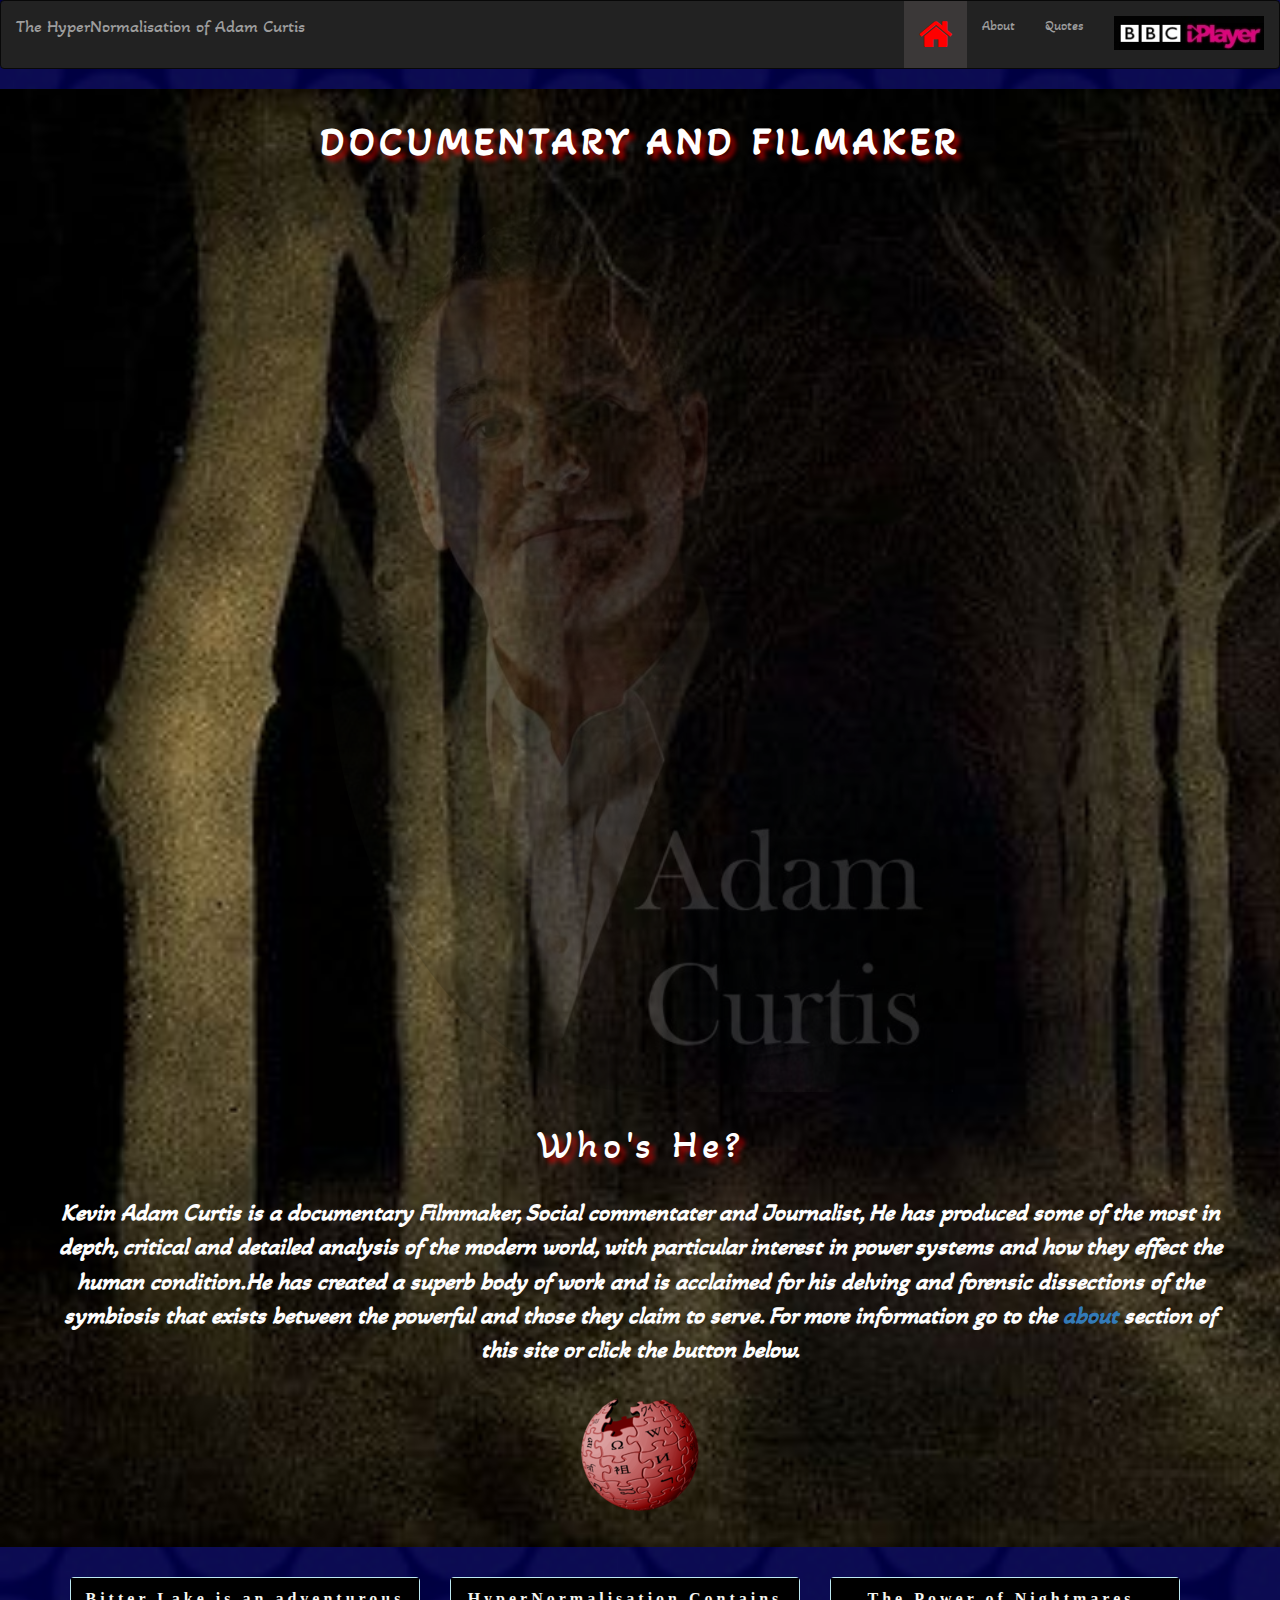
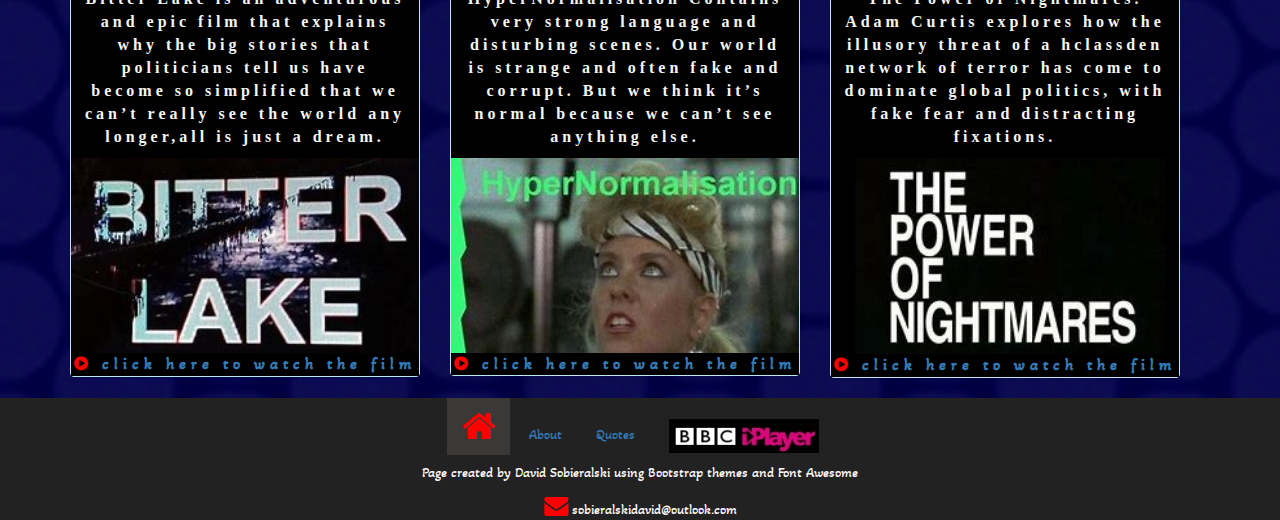
<file: index.html>
<!DOCTYPE html>
<html lang="en">
<head>
    <meta charset="UTF-8">
    <meta http-equiv="X-UA-Compatible" content="IE=edge">
    <meta name="viewport" content="wclassth=device-wclassth, initial-scale=1.0">
    <meta name="description" content="This page will hold information and links about Adam Curtis">
    <meta name="keywords" content="HTML, CSS,">
    <meta name="author" content="David Sobieralski"> 
    <link rel="stylesheet" type="text/css" href="main.css">
    <link rel="stylesheet" href="https://maxcdn.bootstrapcdn.com/bootstrap/3.4.1/css/bootstrap.min.css">
    <link rel="preconnect" href="https://fonts.gstatic.com">
    <link rel="stylesheet" href="https://cdnjs.cloudflare.com/ajax/libs/font-awesome/4.7.0/css/font-awesome.min.css">
    <link href="https://fonts.googleapis.com/css2?family=Akaya+Kanadaka&display=swap" rel="stylesheet">
    <script src="https://ajax.googleapis.com/ajax/libs/jquery/3.5.1/jquery.min.js"></script>
    <script src="https://maxcdn.bootstrapcdn.com/bootstrap/3.4.1/js/bootstrap.min.js"></script>
    <title>Developer site home</title>
   
      
 <html>  
</head>

<body>
<div class="main img-responsive ">  
<!--Creating the Nav bar with responsive scaling-->
<nav class="navbar  navbar-inverse " id="foo">
  <div class="nav-container">
      <div class="navbar-header">
          <button type="button" class="navbar-toggle" data-toggle="collapse" data-target="#myNavbar">
              <span class="icon-bar"></span><span class="icon-bar"></span><span class="icon-bar"></span>
          </button>
          <a class="navbar-brand" href="#">The HyperNormalisation of Adam Curtis</a>
      </div>
      <div class="collapse navbar-collapse" id="myNavbar">
          <ul class="nav navbar-nav navbar-right">
              <li><a class="active" href="#"><i class="fa fa-home" style='font-size:36px'></i></a></li>
              <li><a href="about.html">About</a></li>
              <li><a  href="quotes.html">Quotes</a></li>
              <li id="footer-list"> <a href="https://www.bbc.co.uk/iplayer/group/p0977f8d" target="_blank"><img src="Images/bbciplayer_logo.jpg" alt="bbc iplayer"> </a></li>
          </ul>
     </div>
  </div>
</nav>
<!--Creating the First container for img and some p text -->


<div class="container-fluid">
    <h1 class="margin"><b>DOCUMENTARY AND FILMAKER</b></h1>
    <img class="a-curt" src="Images/OIP (4).jpg" alt="Adam curtis">
    <!-- <h2 class="margin" > -->

<!--Creating the Second container for img and some p text -->

    <h3 class="margin">Who's He?</h3>
    <p class="main-info">Kevin Adam Curtis is a documentary Filmmaker, Social commentater and Journalist, He has produced some of the most in depth, critical and detailed analysis of the modern world, with particular interest in power systems and how they effect the human condition.He has created a superb body of work and is acclaimed for his delving and forensic dissections of the symbiosis that exists between the powerful and those they claim to serve.
        For more information go to the<a href="about.html"> about</a> section of this site or click the button below.
    </p>
    <a  href="https://en.wikipedia.org/wiki/Adam_Curtis#:~:text=Adam%20Curtis%20was%20born%20in%20Dartford%20in%20Kent%2C,introduced%20him%20to%20the%20work%20of%20Robert%20Rauschenberg." target="_blank"><img class="wiki" src="Images/Wikipedia_logo_red.png"></a>
</div> 
<!-- Creating the Third container for imgs and some p text -->
<div class="container ">    
    <div class="row">
      <div class="col-md-4">
        <div class="panel panel-info ">
          <div class="img-head ">
                  Bitter Lake is an adventurous and epic film that explains why the big stories that politicians tell us have become so simplified that we can’t really see the world any longer,all is just a dream.
          </div>
            <div class="img-body ">
              <img src="Images/bitterLake (2).jpg" class="img-responsive" style="width:100%" alt="bitter lake">
            </div>
            <div class="img-foot ">
              <a href="https://www.bbc.co.uk/iplayer/episode/p02gyz6b/bitter-lake" target="_blank"><i class='fa fa-play-circle'></i> click here to watch the film</a>
            </div>
        </div>
      </div>
      <div class="col-md-4"> 
        <div class="panel panel-info">
          <div class="img-head">HyperNormalisation Contains very strong language and disturbing scenes. Our world is strange and often fake and corrupt. But we think it’s normal because we can’t see anything else.</div>
            <div class="img-body"><img src="Images/hyper (2).jpg" class="img-responsive" style="width:100%" alt="hyper norm">
            </div>
            <div class="img-foot"><a href="https://www.bbc.co.uk/iplayer/episode/p04b183c/hypernormalisation" target="_blank"><i class='fa fa-play-circle'></i> click here to watch the film</a>
            </div>
      </div>
     </div>
          <div class="col-md-4"> 
            <div class="panel panel-info " >
                <div class="img-head">
                  The Power of Nightmares. Adam Curtis explores how the illusory threat of a hclassden network of terror has come to dominate global politics, with fake fear and distracting fixations.
            </div>

                <div class="img-body">
                  <img  src="Images/thePowerOfNightmares (3).jpg" class="img-responsive" style="width:100%" alt="power of nightmares">
                </div>

                
                <div class="img-foot">
                  <a href="https://www.bbc.co.uk/iplayer/episodes/p088s5k4/the-power-of-nightmares"target="_blank"><i class='fa fa-play-circle'></i> click here to watch the film</a>
            </div>
        </div>
        </div>
    </div>
</div>
      
    

 
<!-- Footer -->
<footer class="footer text-center">
  
  
     <ul class="nav navbar-inverse" >
            <li id="footer-list"><a class="active" href="#"><i class="fa fa-home" style='font-size:36px'></i></a></li>
            <li id="footer-list"><a href="about.html">About</a></li>
            <li id="footer-list"><a href="quotes.html">Quotes</a></li>
            <li id="footer-list"> <a href="https://www.bbc.co.uk/iplayer/group/p0977f8d" target="_blank"><img src="Images/bbciplayer_logo.jpg" alt="bbc iplayer"> </a></li>
            <p>Page created by David Sobieralski using  Bootstrap themes and Font Awesome</p>
     <i class="fa fa-envelope" style="font-size:24px"></i> sobieralskidavid@outlook.com
            
    </ul>
    

    
  </footer>
</div> 
</body>
</html>
</file>
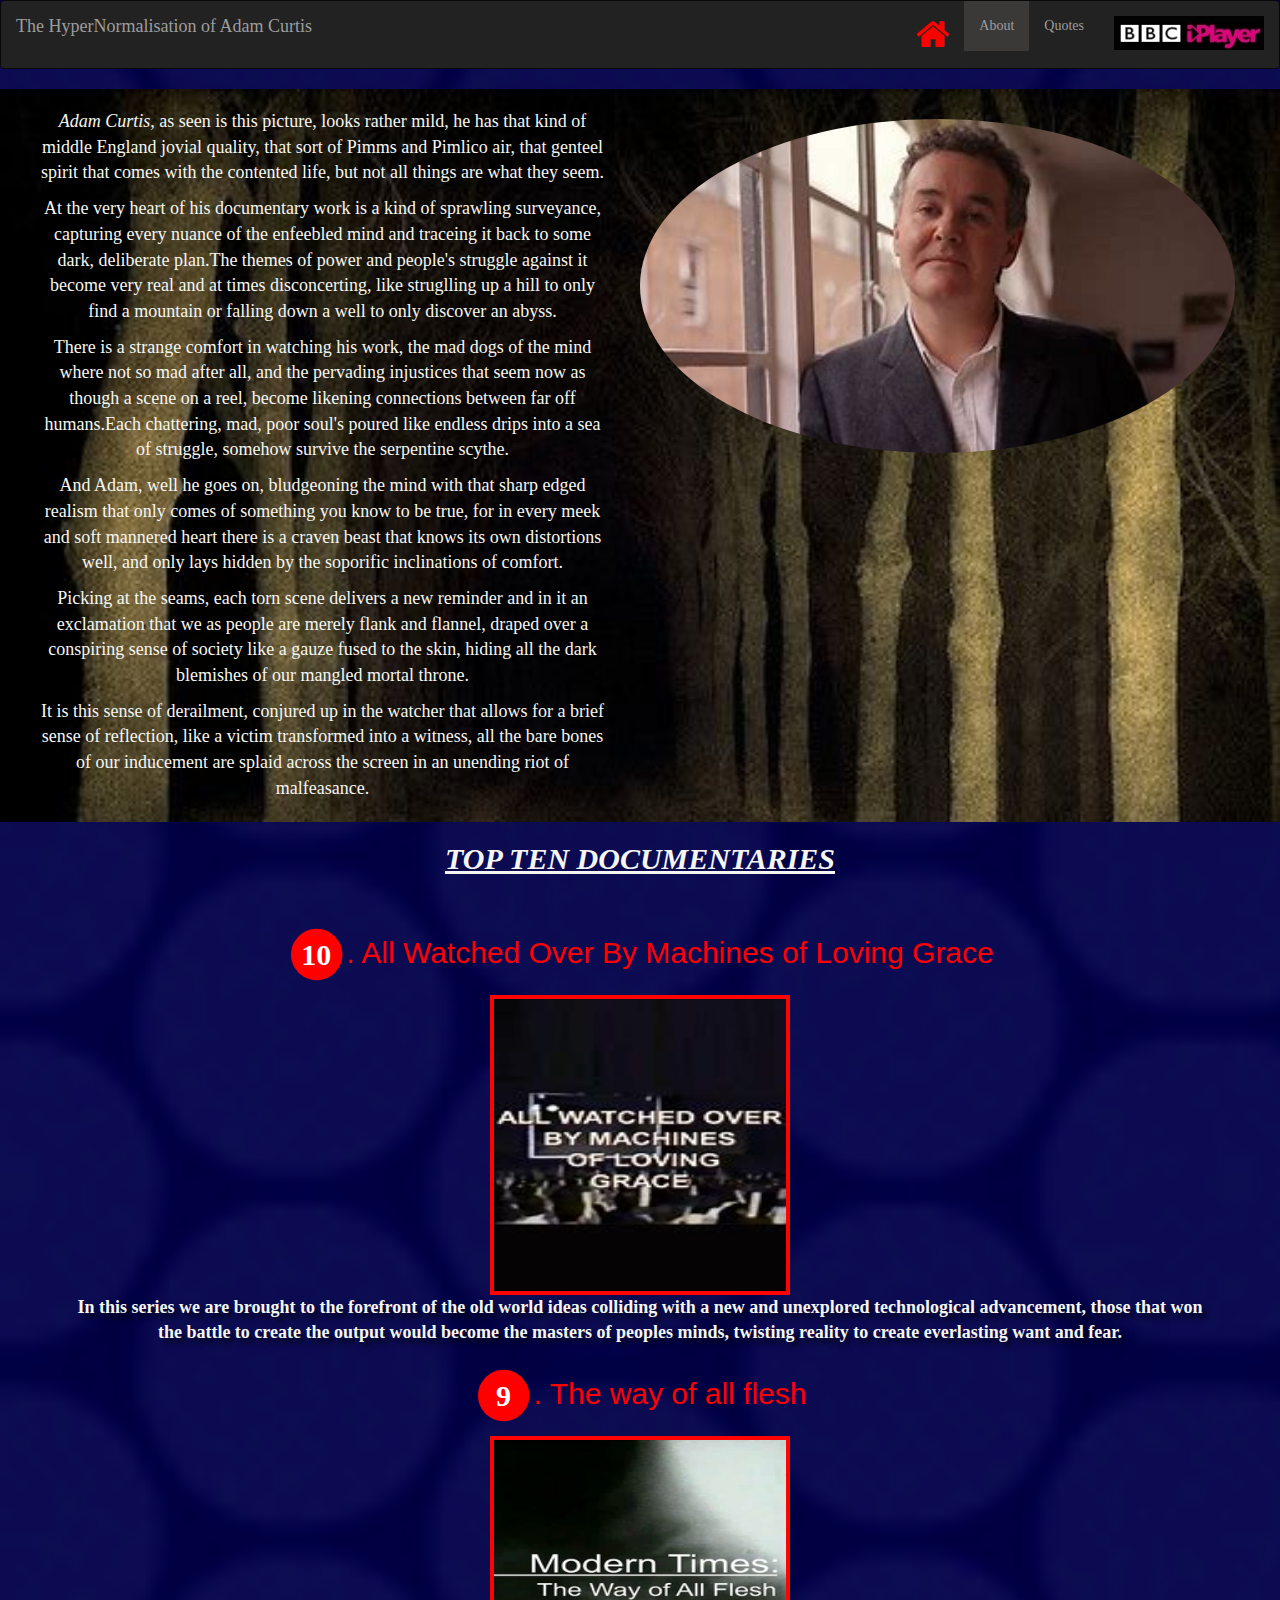
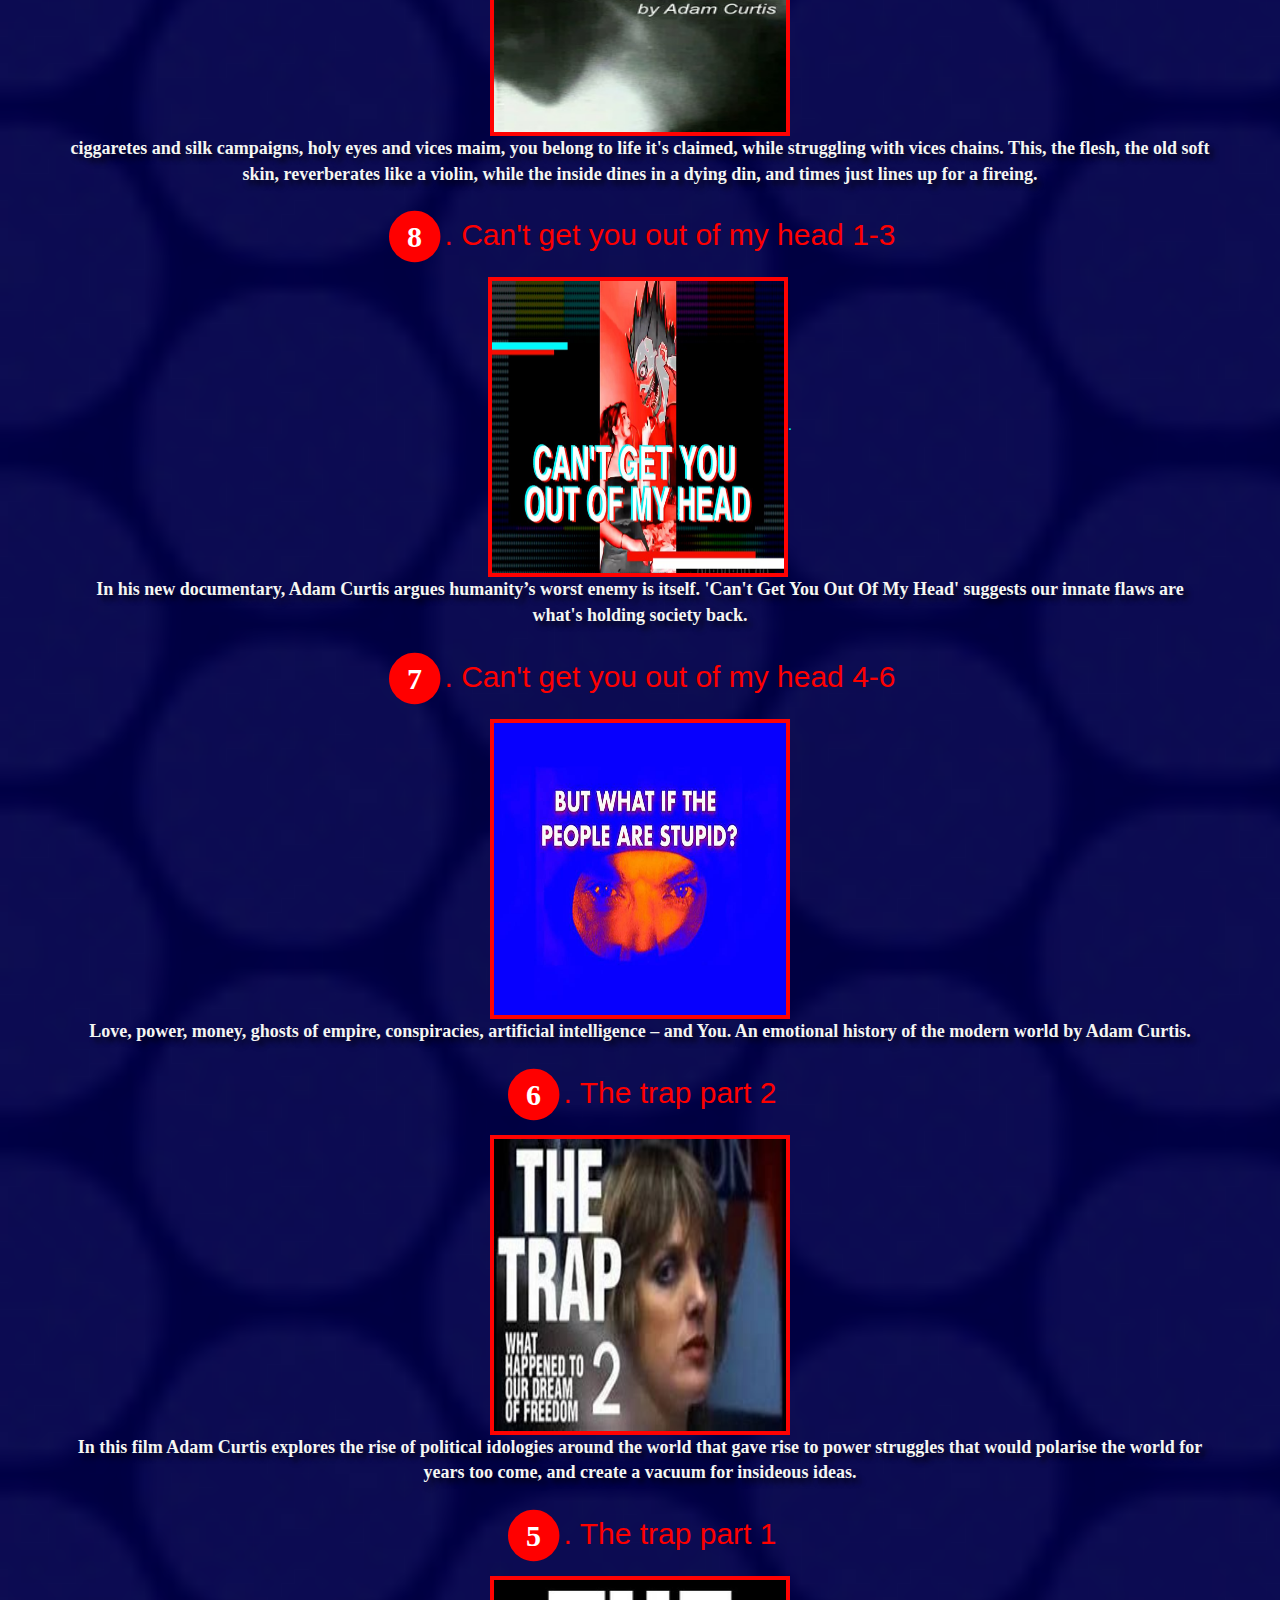
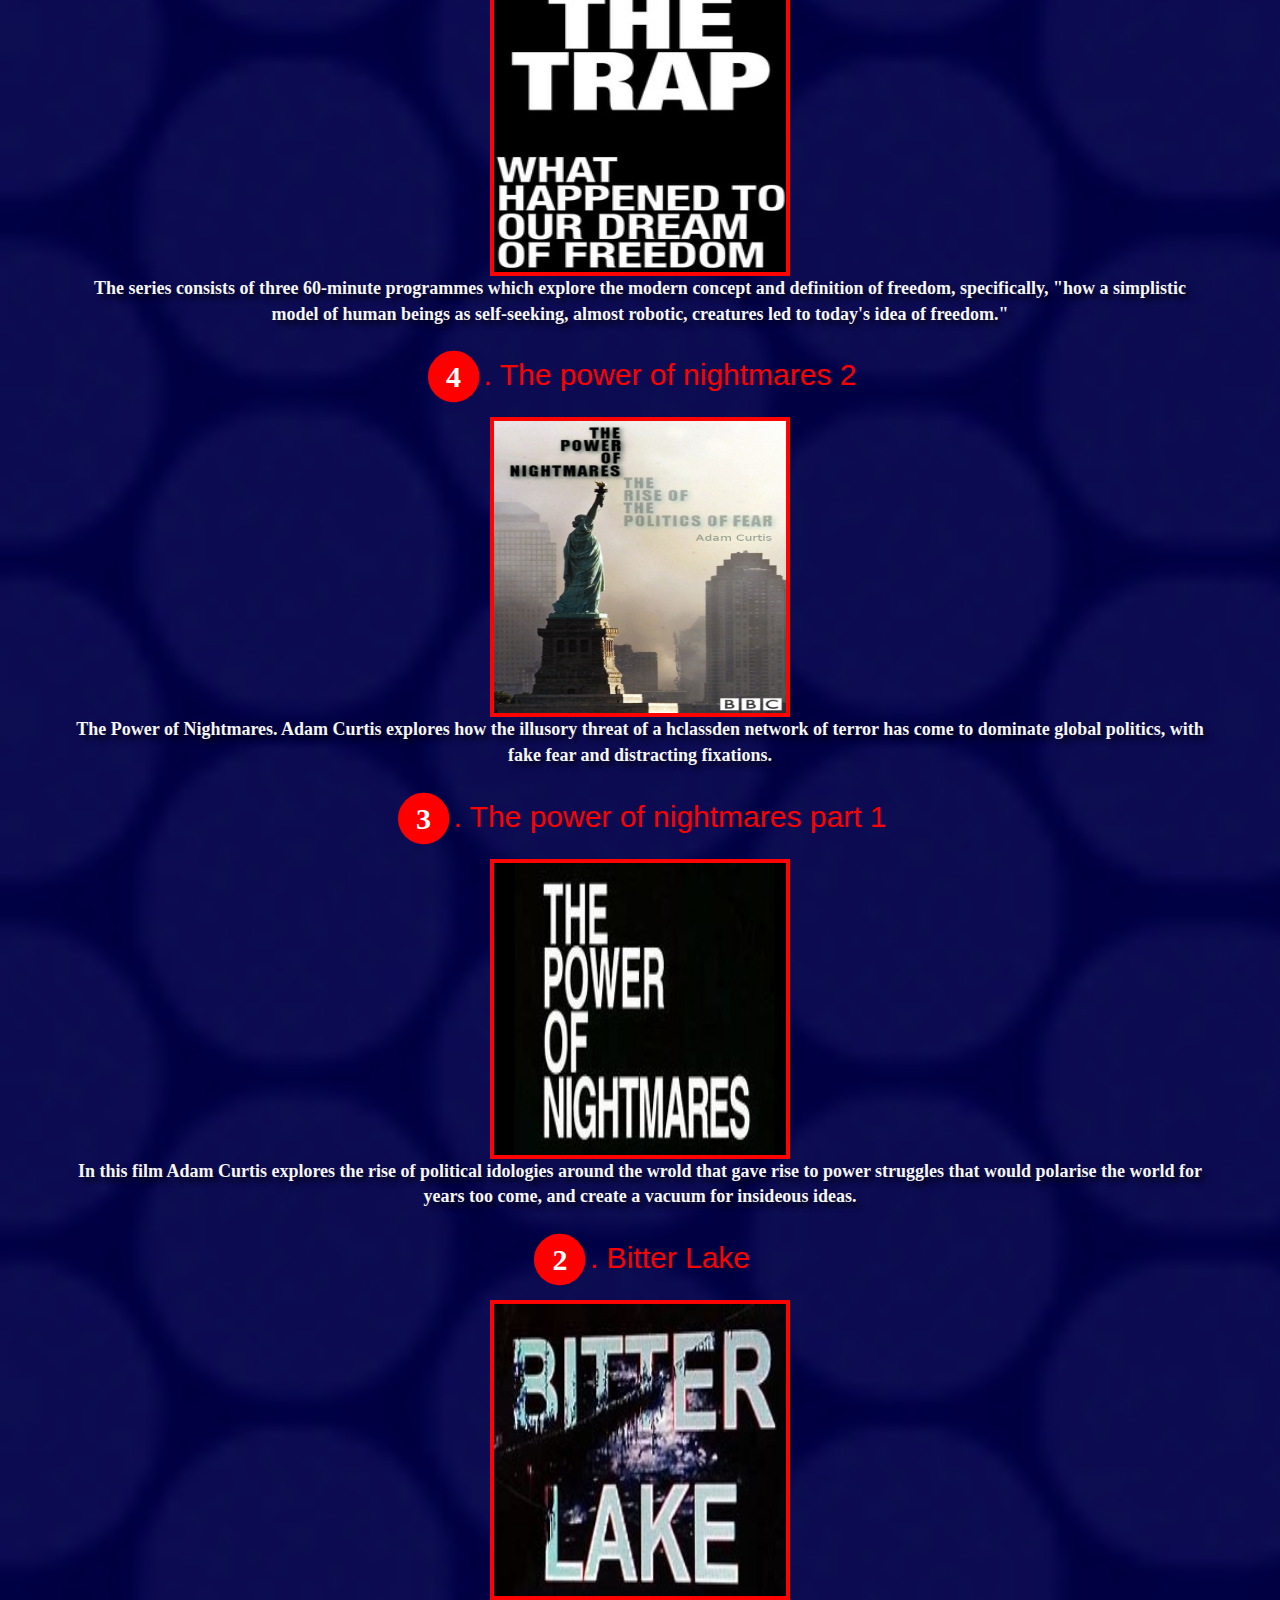
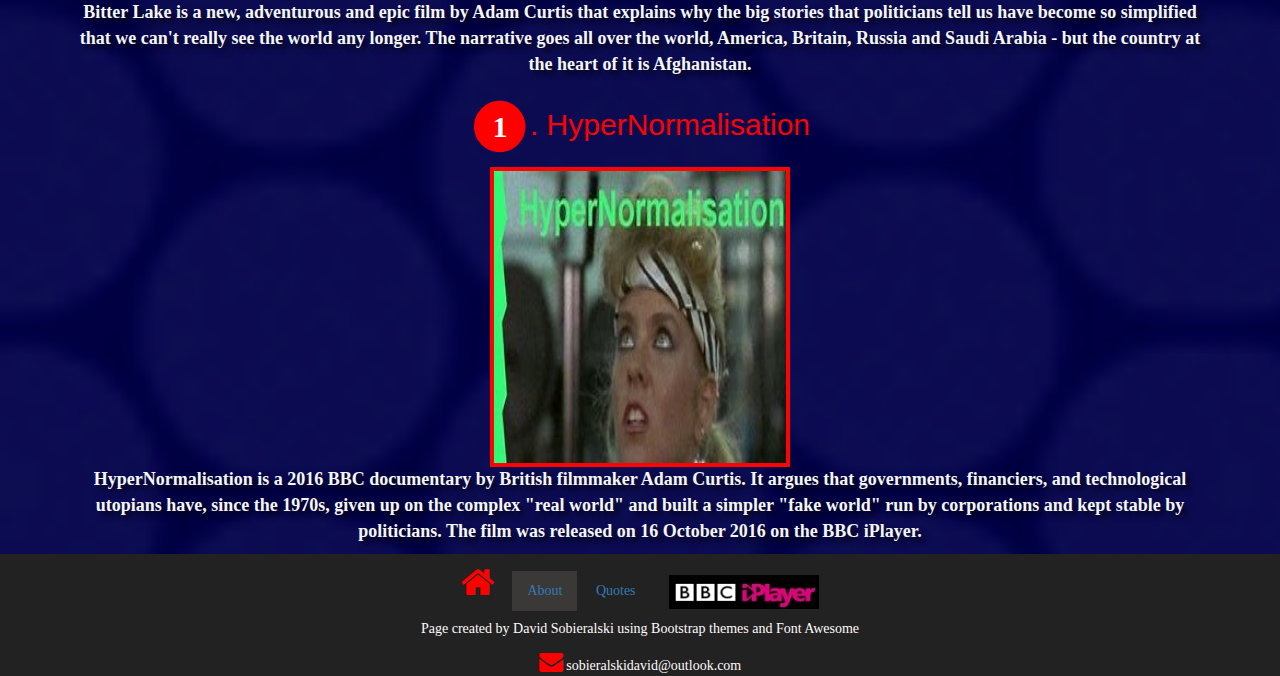
<file: about.html>
<!DOCTYPE html>
<html lang="en">
<head>
    <meta charset="UTF-8">
    <meta http-equiv="X-UA-Compatible" content="IE=edge">
    <meta name="viewport" content="width=device-width, initial-scale=1.0">
    <meta name="description" content="This page will hold information and links about Adam Curtis">
    <meta name="keywords" content="HTML, CSS,">
    <meta name="author" content="David Sobieralski"> 
    <link rel="stylesheet" type="text/css" href="main.css">
    <link rel="stylesheet" href="https://cdnjs.cloudflare.com/ajax/libs/font-awesome/4.7.0/css/font-awesome.min.css">
    <link rel="stylesheet" href="https://maxcdn.bootstrapcdn.com/bootstrap/3.4.1/css/bootstrap.min.css">
    <script src="https://ajax.googleapis.com/ajax/libs/jquery/3.5.1/jquery.min.js"></script>
    <script src="https://maxcdn.bootstrapcdn.com/bootstrap/3.4.1/js/bootstrap.min.js"></script>
    
    
    <title>Developer site about</title>
</head>

<body>
<div class="main">    
<!--Creating the Nav bar with responsive scaling-->
<nav class="navbar navbar-primary navbar-inverse">
    <div class="nav-container">
        <div class="navbar-header">
            <button type="button" class="navbar-toggle" data-toggle="collapse" data-target="#myNavbar">
                <span class="icon-bar"></span><span class="icon-bar"></span><span class="icon-bar"></span>
            </button>
            <a class="navbar-brand" href="#">The HyperNormalisation of Adam Curtis</a>
        </div>
        <div class="collapse navbar-collapse" id="myNavbar">
            <ul class="nav navbar-nav navbar-right">
                <li><a href="index.html"><i class="fa fa-home" style='font-size:36px'></i></a></li>
                <li><a class="active" href="#">About</a></li>
                <li><a  href="quotes.html">Quotes</a></li>
                <li id="footer-list"> <a href="https://www.bbc.co.uk/iplayer/group/p0977f8d" target="_blank"><img src="Images/bbciplayer_logo.jpg" alt="bbc iplayer"></a></li>
            </ul>
       </div>
    </div>
  </nav>

<div class="container-fluid">
    <div class="row">
        <div class="col-md-6">
            <div class="info-text">
            <p class="about-main">
            <i>Adam Curtis</i>, as seen is this picture, looks rather mild, he has that kind of middle England jovial quality, that sort of Pimms and Pimlico air, that genteel spirit that comes with the contented life, but not all things are what they seem.
            </p>
            <p>   
            At the very heart of his documentary work is a kind of sprawling surveyance, capturing every nuance of the enfeebled mind and traceing it back to some dark, deliberate plan.The themes of power and people's struggle against it become very real and at times disconcerting, like struglling up a hill to only find a mountain or falling down a well to only discover an abyss.
            </p>
            <p>
            There is a strange  comfort in watching his work, the mad dogs of the mind where not so mad after all, and the pervading injustices that seem now as though a scene on a reel,  become likening connections between far off humans.Each chattering, mad, poor soul's poured like  endless drips into a sea of struggle, somehow survive the serpentine scythe. </p>
            <p>
            And Adam, well he goes on, bludgeoning the mind with that sharp edged realism that only comes of something you know to be true, for in every meek and soft mannered heart there is a craven beast that knows its own distortions well, and only lays hidden by the soporific inclinations of comfort.
            </p>
            <p>
            Picking at the seams, each torn scene delivers a new reminder and in it an exclamation that we as people are merely flank and flannel, draped over a conspiring sense of society like a gauze fused to the skin, hiding all the dark blemishes of our mangled mortal throne.
            </p>
            It is this sense of derailment, conjured up in the watcher that allows for a brief sense of reflection, like a victim transformed into a witness, all the bare bones of our inducement are splaid across the screen in an unending riot of malfeasance.
            </div>
        </div>
           <div class="col-md-6">
            <div class="img-circle text-center ">
            <img class="img-info" src="Images/adam_curtis1.jpg"  alt="photo of Adam curtis"> 
          </div>
        </div>
    </div>

</div>
<!--Creating boxes for top ten list-->
<h1 class="list-head">Top ten documentaries</h1>
<div class="container"  >
    <div class="box box1" >
        <h3 class="top-ten"> <span class="fa-stack fa-1x">
            <i class="fa fa-circle fa-stack-2x"></i>
            <strong class="fa-stack-1x"style="color:white;" >10</strong>
          </span>. All Watched Over By Machines of Loving Grace</h3>
        <img class="poster" src="Images/watched over.jpg" alt="machines of loving grace">
        <p class="poster-info">
           In this series we are brought to the forefront of the old world ideas colliding with a new and unexplored technological advancement, those that won the battle to create the output would become the masters of peoples minds, twisting reality to create everlasting want and fear.

            </p>
    </div>
    <div class="box box2">
        <h3 class="top-ten"><span class="fa-stack fa-1x">
            <i class="fa fa-circle fa-stack-2x"></i>
            <strong class="fa-stack-1x"style="color:white;" >9</strong>
          </span>. The way of all flesh</h3>
        <img class="poster" src="Images/248928-modern-times-the-way-of-all-flesh-0-230-0-345-crop.jpg" alt="The way of all flesh">
        <p class="poster-info">
            ciggaretes and silk campaigns,
            holy eyes and vices maim,
            you belong to life it's claimed,
            while struggling with vices chains.

            This, the flesh, the old soft skin,
            reverberates like a violin,
            while the inside dines in a dying din,
            and times just lines up for a fireing.
        </p>

    </div>
    <div class="box box3">
        <h3 class="top-ten"><span class="fa-stack fa-1x">
            <i class="fa fa-circle fa-stack-2x"></i>
            <strong class="fa-stack-1x"style="color:white;" >8</strong>
          </span>. Can't get you out of my head 1-3</h3>
        <img class="poster" src="Images/p096ltk0my head1-3.jpg" alt="can't get you out of my head">.
        <p class="poster-info">
            In his new documentary, Adam Curtis argues humanity’s worst enemy is itself. 'Can't Get You Out Of My Head' suggests our innate flaws are what's holding society back. 
        </p>


        </div>
    <div class="box box4">
        <h3 class="top-ten"><span class="fa-stack fa-1x">
            <i class="fa fa-circle fa-stack-2x"></i>
            <strong class="fa-stack-1x"style="color:white;" >7</strong>
          </span>. Can't get you out of my head 4-6</h3>
        <img class="poster" src="Images/wired-adamcurtis.jpg" alt="can't get you out of my head">
        <p class="poster-info">Love, power, money, ghosts of empire, conspiracies, artificial intelligence – and You. An emotional history of the modern world by Adam Curtis. </p>
    </div>
    <div class="box box7">
        <h3 class="top-ten"><span class="fa-stack fa-1x">
         <i class="fa fa-circle fa-stack-2x"></i>
         <strong class="fa-stack-1x"style="color:white;" >6</strong>
       </span>. The trap part 2</h3>
        <img class="poster" src="Images/the trap 2.jpg" alt="The trap part 2">
         <p class="poster-info"> In this film Adam Curtis explores the rise of political idologies around the world that gave rise to power struggles that would polarise the world for years too come, and create a vacuum for insideous ideas.
         </p>
     </div>
    <div class="box box5">
       <h3 class="top-ten"><span class="fa-stack fa-1x">
        <i class="fa fa-circle fa-stack-2x"></i>
        <strong class="fa-stack-1x"style="color:white;" >5</strong>
      </span>. The trap part 1</h3>
       <img class="poster" src="Images/the trap 1.jpg" alt="The trap part 2">
        <p class="poster-info">The series consists of three 60-minute programmes which explore the modern concept and definition of freedom, specifically, "how a simplistic model of human beings as self-seeking, almost robotic, creatures led to today's idea of freedom."</p>
    </div>
    <div class="box box6">
        <h3 class="top-ten"><span class="fa-stack fa-1x">
            <i class="fa fa-circle fa-stack-2x"></i>
            <strong class="fa-stack-1x"style="color:white;" >4</strong>
          </span>. The power of nightmares 2</h3>
        <img class="poster" src="Images/the-power-of-nightmares-the-rise-of-the-politics-of-fear.33448.jpg" alt="The power of nightmares poster">
        <p class="poster-info">The Power of Nightmares. Adam Curtis explores how the illusory threat of a hclassden network of terror has come to dominate global politics, with fake fear and distracting fixations.</p>
    
    
    </div>
    <div class="box box7">
       <h3 class="top-ten"><span class="fa-stack fa-1x">
        <i class="fa fa-circle fa-stack-2x"></i>
        <strong class="fa-stack-1x"style="color:white;" >3</strong>
      </span>. The power of nightmares part 1</h3>
       <img class="poster" src="Images/thePowerOfNightmares (3).jpg" alt="The power of nightmares poster">
        <p class="poster-info"> In this film Adam Curtis explores the rise of political idologies around the wrold that gave rise to power struggles that would polarise the world for years too come, and create a vacuum for insideous ideas.
        </p>
    </div>
    
    <div class="box box9">
        <h3 class="top-ten"><span class="fa-stack fa-1x">
            <i class="fa fa-circle fa-stack-2x"></i>
            <strong class="fa-stack-1x"style="color:white;" >2</strong>
          </span>. Bitter Lake</h3>
        <img class="poster" src="Images/bitterLake (2).jpg" alt="Bitter lake poster">
        <p class="poster-info">  Bitter Lake is a new, adventurous and epic film by Adam Curtis that explains why the big stories that politicians tell us have become so simplified that we can't really see the world any longer. The narrative goes all over the world, America, Britain, Russia and Saudi Arabia - but the country at the heart of it is Afghanistan.</p>
    </div>
    <div class="box box10">
        <h3 class="top-ten"><span class="fa-stack fa-1x">
            <i class="fa fa-circle fa-stack-2x"></i>
            <strong class="fa-stack-1x"style="color:white;" >1</strong>
          </span>. HyperNormalisation</h3>
        <img class="poster" src="Images/hyper (2).jpg" alt="Hypernormalisation picture ">
        <p class="poster-info">HyperNormalisation is a 2016 BBC documentary by British filmmaker Adam Curtis. It argues that governments, financiers, and technological utopians have, since the 1970s, given up on the complex "real world" and built a simpler "fake world" run by corporations and kept stable by politicians. The film was released on 16 October 2016 on the BBC iPlayer.</p>
    </div>
</div>


<!-- Footer -->
<footer class="footer text-center">
   
    <ul class="nav navbar-inverse" >
        <li id="footer-list"><a href="index.html"><i class="fa fa-home" style='font-size:36px'></i></a></li>
        <li id="footer-list"><a class="active" href="#">About</a></li>
        <li id="footer-list"><a href="quotes.html">Quotes</a></li>
        <li id="footer-list"> <a href="https://www.bbc.co.uk/iplayer/group/p0977f8d" target="_blank"><img src="Images/bbciplayer_logo.jpg" alt="bbc iplayer"> </a></li>
        <p>Page created by David Sobieralski using  Bootstrap themes and Font Awesome</p>
     <i class="fa fa-envelope" style="font-size:24px"></i> sobieralskidavid@outlook.com
</ul>



</footer>
</div>
</body>
</html>
</file>
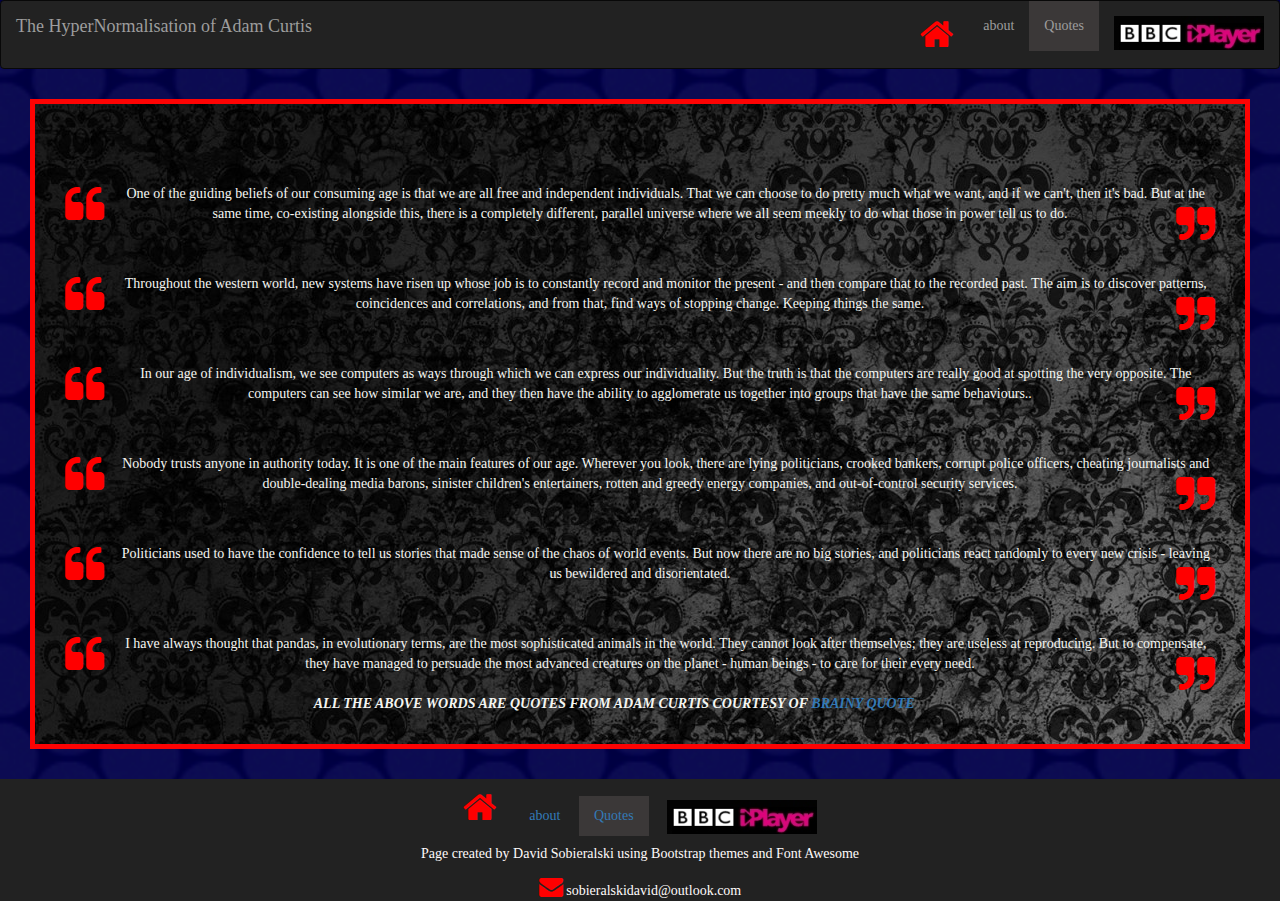
<file: quotes.html>
<!DOCTYPE html>
<html lang="en">
<head>
    <meta charset="UTF-8">
    <meta http-equiv="X-UA-Compatible" content="IE=edge">
    <meta name="viewport" content="width=device-width, initial-scale=1.0">
    <meta name="description" content="This page will hold information and links about Adam Curtis">
    <meta name="keywords" content="HTML, CSS,">
    <meta name="author" content="David Sobieralski"> 
    <link rel="stylesheet" type="text/css" href="main.css">
    <link rel="stylesheet" href="https://maxcdn.bootstrapcdn.com/bootstrap/3.4.1/css/bootstrap.min.css">
    <link rel="stylesheet" href="https://cdnjs.cloudflare.com/ajax/libs/font-awesome/4.7.0/css/font-awesome.min.css">
    <script src="https://ajax.googleapis.com/ajax/libs/jquery/3.5.1/jquery.min.js"></script>
    <script src="https://maxcdn.bootstrapcdn.com/bootstrap/3.4.1/js/bootstrap.min.js"></script>
    
    
    
    <title>Developer site quotes</title>
  
  
</head>

<body>
<!--Creating the Nav bar with responsive scaling-->
<div class="main">
<nav class="navbar navbar-primary navbar-inverse">
    <div class="nav-container">
        <div class="navbar-header">
            <button type="button" class="navbar-toggle" data-toggle="collapse" data-target="#myNavbar">
                <span class="icon-bar"></span><span class="icon-bar"></span><span class="icon-bar"></span>
            </button>
            <a class="navbar-brand" href="#">The HyperNormalisation of Adam Curtis</a>
        </div>
        <div class="collapse navbar-collapse" id="myNavbar">
            <ul class="nav navbar-nav navbar-right">
                <li><a href="index.html"><i class="fa fa-home" style='font-size:36px'></i></a></li>
                <li><a href="about.html">about</a></li>
                <li><a class="active" href="#">Quotes</a></li>
                <li id="footer-list"> <a href="https://www.bbc.co.uk/iplayer/group/p0977f8d" target="_blank"><img src="Images/bbciplayer_logo.jpg" alt="bbc iplayer"></a></li>
            </ul>
       </div>
    </div>
</nav>
<div class="main-quotes">
    <div class="quote1">
    <i class="fa fa-quote-left fa-3x fa-pull-left fa-question-"></i>
    One of the guiding beliefs of our consuming age is that we are all free and independent individuals. That we can choose to do pretty much what we want, and if we can't, then it's bad. But at the same time, co-existing alongside this, there is a completely different, parallel universe where we all seem meekly to do what those in power tell us to do.
    <i class="fa fa-quote-right fa-3x fa-pull-right "></i>



   </div>
   <div class="quote2">
    <i class="fa fa-quote-left fa-3x fa-pull-left "></i>
   Throughout the western world, new systems have risen up whose job is to constantly record and monitor the present - and then compare that to the recorded past. The aim is to discover patterns, coincidences and correlations, and from that, find ways of stopping change. Keeping things the same.
   <i class="fa fa-quote-right fa-3x fa-pull-right "></i>


</div>
<div class="quote3">
    <i class="fa fa-quote-left fa-3x fa-pull-left "></i>
    In our age of individualism, we see computers as ways through which we can express our individuality. But the truth is that the computers are really good at spotting the very opposite. The computers can see how similar we are, and they then have the ability to agglomerate us together into groups that have the same behaviours..
   <i class="fa fa-quote-right fa-3x fa-pull-right "></i>


</div>
<div class="quote4">
    <i class="fa fa-quote-left fa-3x fa-pull-left "></i>
    Nobody trusts anyone in authority today. It is one of the main features of our age. Wherever you look, there are lying politicians, crooked bankers, corrupt police officers, cheating journalists and double-dealing media barons, sinister children's entertainers, rotten and greedy energy companies, and out-of-control security services.
   <i class="fa fa-quote-right fa-3x fa-pull-right "></i>


</div>
<div class="quote5">
    <i class="fa fa-quote-left fa-3x fa-pull-left "></i>
    Politicians used to have the confidence to tell us stories that made sense of the chaos of world events. But now there are no big stories, and politicians react randomly to every new crisis - leaving us bewildered and disorientated.
   <i class="fa fa-quote-right fa-3x fa-pull-right "></i>


</div>
<div class="quote6">
    <i class="fa fa-quote-left fa-3x fa-pull-left "></i>
    I have always thought that pandas, in evolutionary terms, are the most sophisticated animals in the world. They cannot look after themselves; they are useless at reproducing. But to compensate, they have managed to persuade the most advanced creatures on the planet - human beings - to care for their every need.
   <i class="fa fa-quote-right fa-3x fa-pull-right "></i>
   <div class=citation></div>
   <br>
   <cite> All the above words are quotes from Adam Curtis courtesy of<a href="https://www.brainyquote.com/lists/authors/top-10-adam-curtis-quotes#:~:text=1%20Nobody%20trusts%20anyone%20in%20authority%20today.%20It,Sometimes%20history%20repeats%20itself.%20...%20More%20items...%20"> Brainy Quote</a> </cite>
</div>


</div>

<footer class="footer text-center">
    
    
        <ul class="nav navbar-inverse" >
            <li id="footer-list"><a  href="index.html"><i class="fa fa-home" style='font-size:36px'></i></a></li>
            <li id="footer-list"><a  href="about.html">about</a></li>
            <li id="footer-list"><a class="active" href="#">Quotes</a></li>
            <li id="footer-list"> <a href="https://www.bbc.co.uk/iplayer/group/p0977f8d" target="_blank"><img src="Images/bbciplayer_logo.jpg" alt="bbc iplayer"> </a></li>
            <p>Page created by David Sobieralski using  Bootstrap themes and Font Awesome</p>
     <i class="fa fa-envelope" style="font-size:24px"></i> sobieralskidavid@outlook.com
        </ul>


    
  </footer>
  </div>
  </body>
  </html>
</file>
<file: main.css>
*{
  box-sizing: border-box;
  padding:0;
  margin: 0;
  font-family: 'Akaya Kanadaka', cursive;
  max-width: 100%;
  height: auto;
}

.main{
  background-image: url("Images/circle-blues.png");
  background-size: cover;
  border:0;
  margin:0;
  
}

.active{
  background-color: rgba(71, 67, 67, 0.692);
}
.container-fluid{
  text-align: center;
  background-image: url("Images/eerie1.jpg");
  background-size: cover;
  width:100%;
 

  
  
 
}
.main-info{
  text-align: center;
  font-style: italic;
  color: rgb(253, 253, 253);
  font-size: 24px;
  font-weight: 800;
  margin: 3rem 3rem 3rem 3rem;
  border: 0%;
}

  .margin{
    color: rgb(255, 255, 255);
    text-shadow: 5px 5px 5px rgba(255, 0, 0, 0.6);
    letter-spacing: 5px;
    font-size: 40px;
    margin-top: 3rem;
    
    
  }
  .wiki{
    
    margin-bottom: 3rem;
    
    

  }
  .a-curt{
    width: 50%;
    height: auto;
    opacity:0.16;
    border-top-left-radius: 50%;
    border-bottom-left-radius: 50%;
    border-top-right-radius: 50%;
    
    
  }
  .img-info{
    width: 100%;
    height: 100%;
    border-radius: 50%;
    justify-content: center;
    word-wrap: break-word;
    
    
    
  }

.navbar-nav  li a:hover {
  color: #ff0000 !important;
}
.container {
  background-size: cover;
  text-align: center;
  color: aqua;
  width:100%;
  padding-left: 3rem;
  margin-top: 3rem;
  
}
.img-head{
  background-color: black;
  font-size: 16px;
  padding: 10px 10px 10px 10px;
  letter-spacing: 4px;
  color: #f5f6f2;
  font-weight: 700;
  font-family: Cambria, Cochin, Georgia, Times, 'Times New Roman', serif;
}

.img-foot {
  background-color: black;
  font-size: 16px;
  width: 100%;
  letter-spacing: 5px;
  font-weight: 900;
  font-family:  Verdana, Geneva, Tahoma, sans-serif;
  
}
.navbar-brand {
    font-size: 35px;
    color: rgb(132, 221, 43);
    justify-content: center;
    text-align: center;
    -webkit-animation: glow 1.5s ease-in-out infinite alternate;
    -moz-animation: glow 1.5s ease-in-out infinite alternate;
    animation: glow 1.5s ease-in-out infinite alternate;
  }
@keyframes glow {
    from {
      
      text-shadow: 0 0 10px rgb(241, 2, 2), 0 0 20px rgb(252, 4, 4), 0 0 30px rgb(252, 3, 3), 0 0 40px rgb(255, 72, 0), 0 0 50px rgb(253, 0, 0), 0 0 60px rgb(197, 16, 16), 0 0 70px rgb(248, 7, 7);
    }
    to {
      text-shadow: 0 0 20px #dff707, 0 0 30px #bbfd04, 0 0 40px #92ff04, 0 0 50px #9bf707, 0 0 60px #dff707, 0 0 70px #e1ff02, 0 0 80px #b6f801;
    }
  }
  footer{
    list-style-type: none;
    display:inline-flex;
    text-align: center;
    padding: 0;
    left:0;
    bottom:0;
    width: 100%;
    color: snow;

  } 
  #footer-list{

    list-style-type: none;
    display:inline-flex;
    text-align: center;
    
    
  }
  #footer-list:hover{
    color:rgb(255, 0, 0);
  }
 /* about --- css*/
 
 
 .info-text{
   display:inline-block;
   padding: 10px;
   margin: 10px;
   text-align: center;
   color: #f5f6f2;
   font-size: 18px;
   width:100%;
   height: auto;
 
 }
 .poster{
  width: 300px;
  height: 300px;
  color: #1010ee;
  justify-content: center;
  max-width: 100%;
  border: 4px solid rgb(255, 2, 2);

 }
.top-ten{
  color:#fd0000;
  text-align: center;
  font-family: Verdana, Geneva, Tahoma, sans-serif;
  font-size: 30px;
}
.poster-info{
  color: #f5f6f2;
  font-size: 18px;
  font-weight: 600;
  font-family: cursive;
  text-shadow: 5px 5px 5px rgba(0, 0, 0, 0.6);
}
.list-head{
  text-align: center;
  text-decoration:underline;
  font-size: 30px;
  font-weight:  900;
  text-transform:uppercase;
  font-style: italic;
  color: #f5f6f2;
}
.img-circle{
  margin-top: 3rem;
  margin-bottom: 3rem;
}

/* quotes css*/

.main-quotes{
  background-image: url("Images/252349-new-black-textured-background-2048x1152-for-ios.jpg");
  
  
  margin:3rem 3rem 3rem 3rem;
  padding:30px 30px 30px 30px;
  color: #f5f6f2;
  text-align: center;
  justify-content: center;
  border: 5px solid rgb(253, 3, 3);
  font: italic bold Impact, Haettenschweiler, 'Arial Narrow Bold', sans-serif;
  
}
.quote1, .quote2, .quote3, .quote4, .quote5, .quote6 {
  margin-top: 50px;
 
  
  
  
  
}
.fa{
  color:rgb(255, 0, 0);
  font-style: italic;
  text-align: center;
}

cite{
  padding-top:50px;
  text-align: center;
  text-transform: uppercase;
  font-weight: 900;
}
</file>
